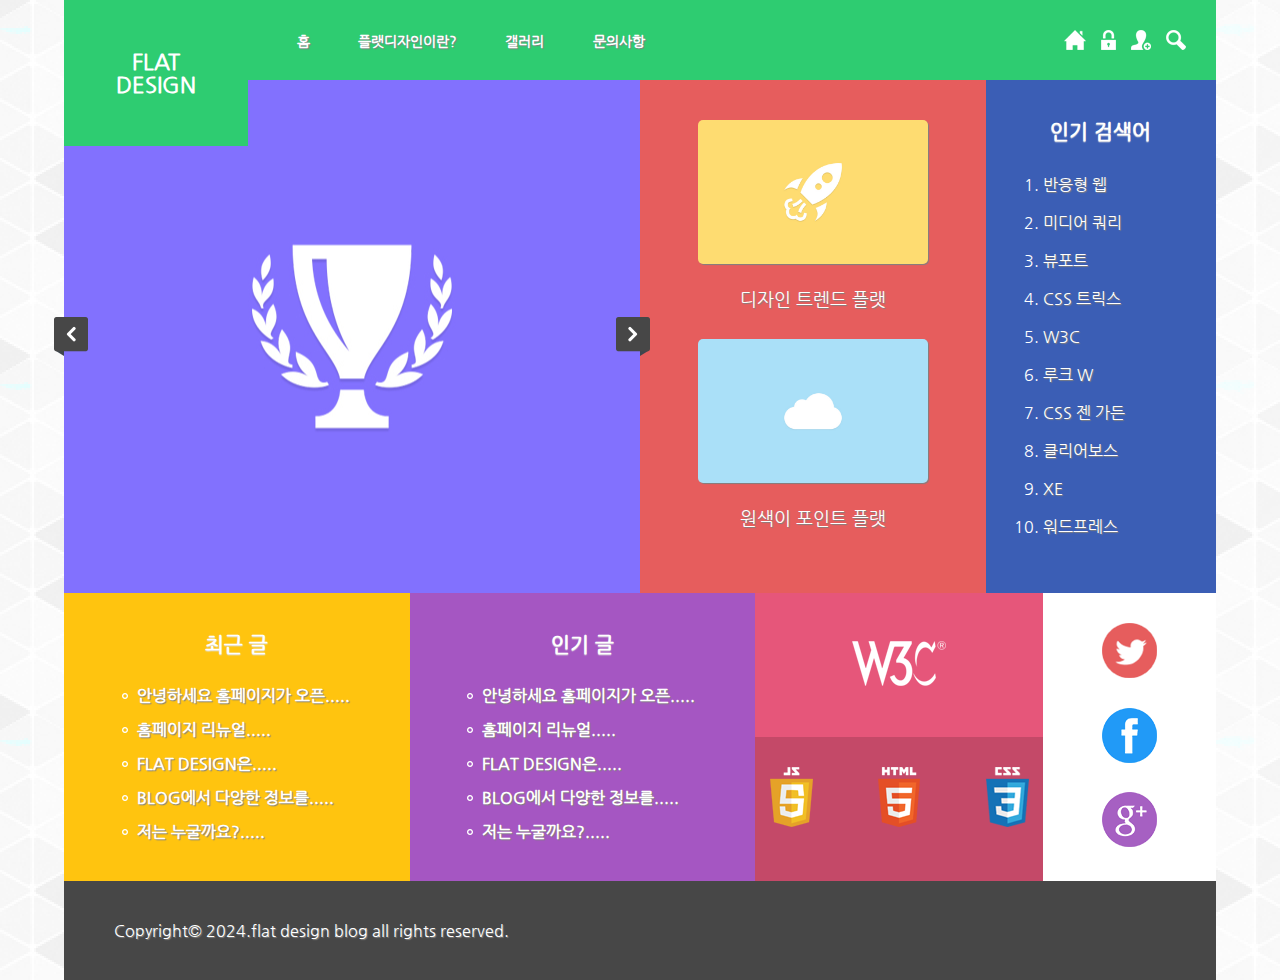
<file: index.html>
<!DOCTYPE html>
<html lang="ko">
<head>
    <meta charset="UTF-8">
    <meta name="viewport" content="width=device-width, initial-scale=1.0">
    <title>Flat Design</title>
    <link rel="shortcut icon" href="images/favicon/favicon.ico">
    <link rel="apple-touch-icon-precomposed" href="images/favicon/flat-design-touch.png">
    <link rel="stylesheet" href="css/reset.css">
    <link rel="stylesheet" href="css/default.css">
    <script src="js/jquery-3.7.1.js"></script>
    <script src="js/jquery-ui.js"></script>
    <script src="js/main.js"></script>
</head>
<body>
    <div id="wrap">
        <section class="info_section">
            <ul class="info_list">
                <li><a href="index.html"><img src="images/s_images/info_icon_01.png" alt="info_icon_01"></a></li>
                <li><a href="#"><img src="images/s_images/info_icon_02.png" alt="info_icon_02"></a></li>
                <li><a href="#"><img src="images/s_images/info_icon_03.png" alt="info_icon_03"></a></li>
                <li><a href="#"><img src="images/s_images/info_icon_04.png" alt="info_icon_04"></a></li>
            </ul> <!-- info_list -->
        </section> <!-- info_section -->

        <header class="header">
            <h1 class="logo"><a href="index.html">FLAT<br>DESIGN</a></h1>

            <nav class="nav">
                <ul class="gnb">
                    <li><a href="index.html">홈</a><span class="sub_menu_toggle_btn">하위메뉴토글버튼</span></li>
                    <li><a href="introduce.html">플랫디자인이란?</a><span class="sub_menu_toggle_btn">하위메뉴토글버튼</span></li>
                    <li><a href="gallery.html">갤러리</a><span class="sub_menu_toggle_btn">하위메뉴토글버튼</span></li>
                    <li><a href="board.html">문의사항</a><span class="sub_menu_toggle_btn">하위메뉴토글버튼</span></li>
                </ul> <!-- gnb -->
            </nav> <!-- nav -->
            <span class="menu_toggle_btn">전체 메뉴 토글 버튼</span>
        </header> <!-- header -->

        <section class="slider_section">
            <span class="prev_btn">이전버튼</span>
            <span class="next_btn">다음버튼</span>
        </section> <!-- slider_section -->

        <section class="last_post_section">
            <h2>최근 글</h2>
            <ul class="last_post_list">
                <li><a href="#">안녕하세요 홈페이지가 오픈.....</a></li>
                <li><a href="#">홈페이지 리뉴얼.....</a></li>
                <li><a href="#">FLAT DESIGN은.....</a></li>
                <li><a href="#">BLOG에서 다양한 정보를.....</a></li>
                <li><a href="#">저는 누굴까요?.....</a></li>
            </ul> <!-- last_post_list -->
        </section> <!-- last_post_section -->

        <section class="popular_post_section">
            <h2>인기 글</h2>
            <ul class="last_post_list">
                <li><a href="#">안녕하세요 홈페이지가 오픈.....</a></li>
                <li><a href="#">홈페이지 리뉴얼.....</a></li>
                <li><a href="#">FLAT DESIGN은.....</a></li>
                <li><a href="#">BLOG에서 다양한 정보를.....</a></li>
                <li><a href="#">저는 누굴까요?.....</a></li>
            </ul> <!-- last_post_list -->
        </section>  <!-- popular_post -->

        <section class="gallery_section">
            <ul class="gallery_list">
                <li>
                    <a href="#">
                        <figure>
                            <img src="images/p_images/gallery_01.jpg" alt="gallery_01">
                            <figcaption>디자인 트렌드 플랫</figcaption>
                        </figure>
                    </a>
                </li>
                <li>
                    <a href="#">
                        <figure>
                            <img src="images/p_images/gallery_02.jpg" alt="gallery_02">
                            <figcaption>원색이 포인트 플랫</figcaption>
                        </figure>
                    </a>
                </li>
            </ul> <!-- gallery_list -->
        </section> <!-- gallery_section -->

        <section class="rankup_section">
            <h2>인기 검색어</h2>
            <ul class="rankup_list">
                <li><a href="#">반응형 웹</a></li>
                <li><a href="#">미디어 쿼리</a></li>
                <li><a href="#">뷰포트</a></li>
                <li><a href="#">CSS 트릭스</a></li>
                <li><a href="#">W3C</a></li>
                <li><a href="#">루크 W</a></li>
                <li><a href="#">CSS 젠 가든</a></li>
                <li><a href="#">클리어보스</a></li>
                <li><a href="#">XE</a></li>
                <li><a href="#">워드프레스</a></li>
            </ul> <!-- rankup_list -->
        </section> <!-- rankup_section -->

        <section class="banner_section">
            <div class="banner_box1">
                <a href="#"><img src="images/s_images/w3c_logo.png" alt="w3c_logo"></a>
            </div> <!-- banner_box1 -->

            <div class="banner_box2">

                <ul class="banner_list">

                    <li><a href="#"><img src="images/s_images/js_logo.png" alt="js_logo"></a></li>
                    <li><a href="#"><img src="images/s_images/html_logo.png" alt="html_logo"></a></li>
                    <li><a href="#"><img src="images/s_images/css_logo.png" alt="css_logo"></a></li>

                </ul> <!-- banner_list -->

            </div> <!-- banner_box2 -->

        </section> <!-- banner_section -->

        <section class="sns_section">
            <ul class="sns_list">
                <li><a href="#"><img src="images/s_images/social_icon_01.png" alt="social_icon_01"></a></li>
                <li><a href="#"><img src="images/s_images/social_icon_02.png" alt="social_icon_02"></a></li>
                <li><a href="#"><img src="images/s_images/social_icon_03.png" alt="social_icon_03"></a></li>
            </ul>
        </section> <!-- sns_section -->

        <footer id="footer">
            <p>Copyright&copy; 2024.flat design blog all rights reserved.</p>
        </footer> <!-- footer -->
    </div> <!-- wrap --> 
</body>
</html>
</file>
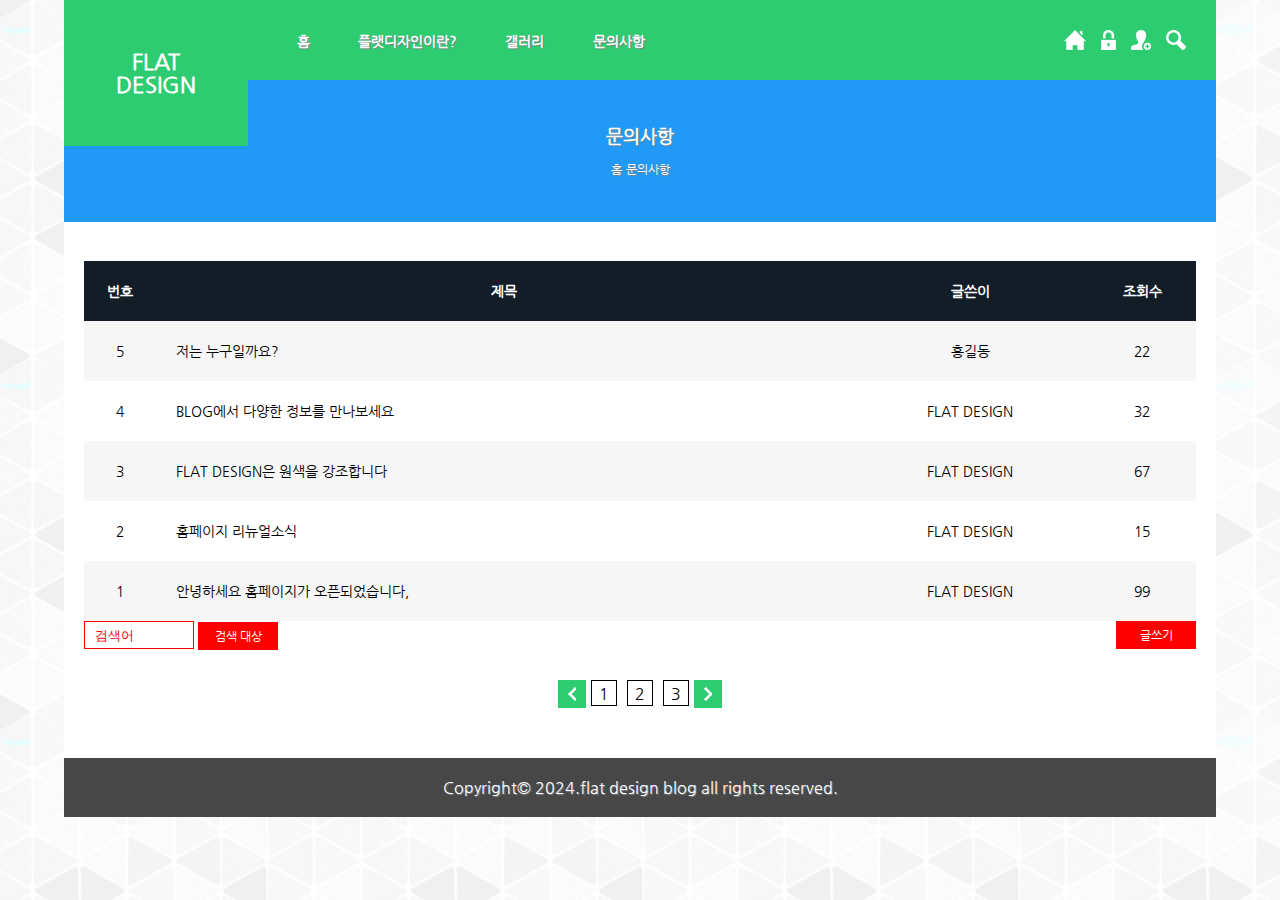
<file: board.html>
<!DOCTYPE html>
<html lang="ko">
<head>
    <meta charset="UTF-8">
    <meta name="viewport" content="width=device-width, initial-scale=1.0">
    <title>BOARD</title>
    <link rel="shortcut icon" href="images/favicon/favicon.ico">
    <link rel="apple-touch-icon-precomposed" href="images/favicon/flat-design-touch.png">
    <link rel="stylesheet" href="css/reset.css">
    <link rel="stylesheet" href="css/board.css">
    <script src="js/jquery-3.7.1.js"></script>
    <script src="js/jquery-ui.js"></script>
    <script src="js/main.js"></script>
</head>
<body>
    <div id="wrap">
        <section class="info_section">
            <ul class="info_list">
                <li><a href="index.html"><img src="images/s_images/info_icon_01.png" alt="info_icon_01"></a></li>
                <li><a href="#"><img src="images/s_images/info_icon_02.png" alt="info_icon_02"></a></li>
                <li><a href="#"><img src="images/s_images/info_icon_03.png" alt="info_icon_03"></a></li>
                <li><a href="#"><img src="images/s_images/info_icon_04.png" alt="info_icon_04"></a></li>
            </ul> <!-- info_list -->
        </section> <!-- info_section -->

        <header class="header">
            <h1 class="logo"><a href="index.html">FLAT<br>DESIGN</a></h1>

            <nav class="nav">
                <ul class="gnb">
                    <li><a href="index.html">홈</a><span class="sub_menu_toggle_btn">하위메뉴토글버튼</span></li>
                    <li><a href="introduce.html">플랫디자인이란?</a><span class="sub_menu_toggle_btn">하위메뉴토글버튼</span></li>
                    <li><a href="gallery.html">갤러리</a><span class="sub_menu_toggle_btn">하위메뉴토글버튼</span></li>
                    <li><a href="board.html">문의사항</a><span class="sub_menu_toggle_btn">하위메뉴토글버튼</span></li>
                </ul> <!-- gnb -->
            </nav> <!-- nav -->
            <span class="menu_toggle_btn">전체 메뉴 토글 버튼</span>
        </header> <!-- header -->

        <section class="sub_head_section">
            <h2>문의사항</h2>
            <ul class="sub_head_list">
                <li><a href="index.html">홈</a></li>
                <li><a href="board.html">문의사항</a></li>
            </ul>
        </section> <!-- sub_head_section -->

        <div class="content_section">
            <!-- 공지사항 내용 -->
            <div class="cont_row_1">
                <table class="board_table">
                    <caption>문의사항 게시판</caption>
                    <thead>
                        <tr>
                            <th>번호</th>
                            <th>제목</th>
                            <th>글쓴이</th>
                            <th>조회수</th>
                        </tr>
                    </thead>
                    <tbody>
                        <tr>
                            <td>5</td>
                            <td>저는 누구일까요?</td>
                            <td>홍길동</td>
                            <td>22</td>
                        </tr>
                        <tr>
                            <td>4</td>
                            <td>BLOG에서 다양한 정보를 만나보세요</td>
                            <td>flat design</td>
                            <td>32</td>
                        </tr>
                        <tr>
                            <td>3</td>
                            <td>FLAT DESIGN은 원색을 강조합니다</td>
                            <td>flat design</td>
                            <td>67</td>
                        </tr>
                        <tr>
                            <td>2</td>
                            <td>홈페이지 리뉴얼소식</td>
                            <td>flat design</td>
                            <td>15</td>
                        </tr>
                        <tr>
                            <td>1</td>
                            <td>안녕하세요 홈페이지가 오픈되었습니다,</td>
                            <td>flat design</td>
                            <td>99</td>
                        </tr>
                    </tbody>
                </table> <!-- board_table -->
            </div> <!-- cont_row_1 -->

                <div class="cont_row_2">
                    <div class="search_box">
                        <form action="#">
                            <input type="search" name="" id="search_window" placeholder="검색어">
                            <div class="search_select_box">
                                <span>검색 대상</span>
                                <ul class="search_select_list">
                                    <li>제목</li>
                                    <li>내용</li>
                                    <li>제목+내용</li>
                                    <li>댓글</li>
                                    <li>이름</li>
                                    <li>닉네임</li>
                                    <li>아이디</li>
                                    <li>태그</li>
                                </ul> <!-- search_select_list -->
                            </div> <!-- search_select_box -->
                        </form>
                    </div> <!-- search_box -->
                    <div class="write_box">
                        <a href="#">글쓰기</a>
                    </div> <!-- write_box -->
                </div> <!-- cont_row_2 -->

                <div class="cont_row_3">
                    <span class="list_prev_btn">이전버튼</span>
                    <a href="#">1</a>
                    <a href="#">2</a>
                    <a href="#">3</a>
                    <span class="list_next_btn">다음버튼</span>
                </div>

        </div> <!-- content_section -->

        <footer id="footer">
            <p>Copyright&copy; 2024.flat design blog all rights reserved.</p>
        </footer> <!-- footer -->
    </div>

</body>
</html>
</file>
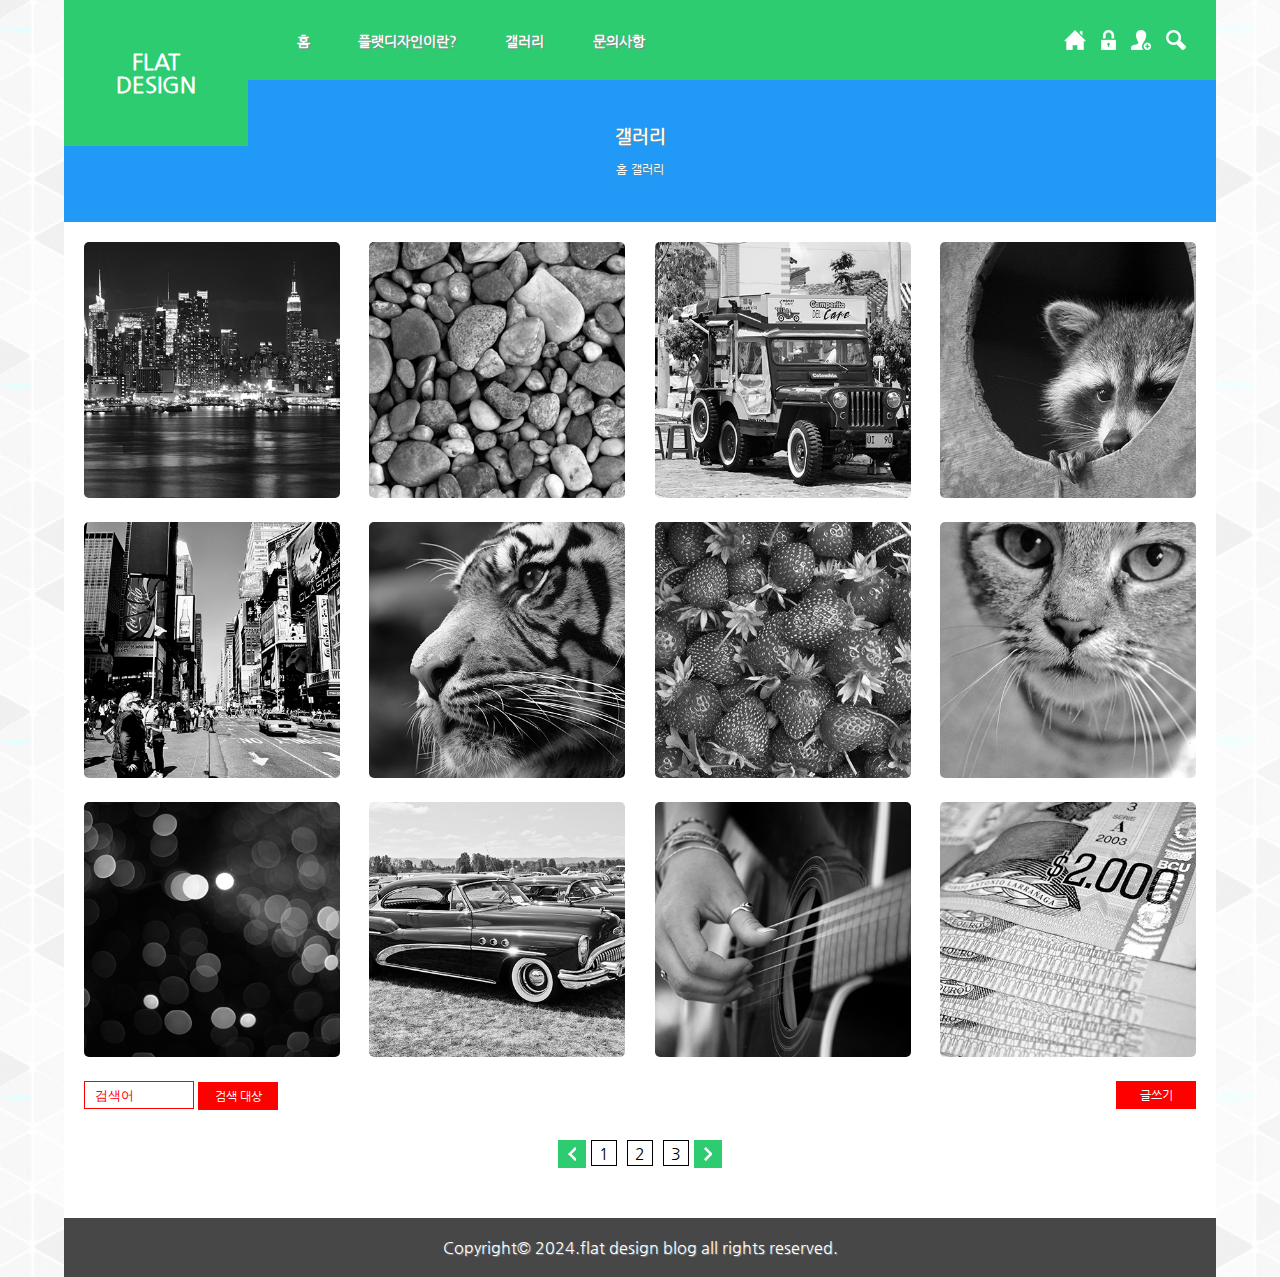
<file: gallery.html>
<!DOCTYPE html>
<html lang="ko">
<head>
    <meta charset="UTF-8">
    <meta name="viewport" content="width=device-width, initial-scale=1.0">
    <title>GALLERY</title>
    <link rel="shortcut icon" href="images/favicon/favicon.ico">
    <link rel="apple-touch-icon-precomposed" href="images/favicon/flat-design-touch.png">
    <link rel="stylesheet" href="css/reset.css">
    <script src="js/jquery-3.7.1.js"></script>
    <script src="js/jquery-ui.js"></script>
    <script src="js/main.js"></script>
    <link rel="stylesheet" href="css/gallery.css">
</head>
<body>
    <div id="wrap">
        <section class="info_section">
            <ul class="info_list">
                <li><a href="index.html"><img src="images/s_images/info_icon_01.png" alt="info_icon_01"></a></li>
                <li><a href="#"><img src="images/s_images/info_icon_02.png" alt="info_icon_02"></a></li>
                <li><a href="#"><img src="images/s_images/info_icon_03.png" alt="info_icon_03"></a></li>
                <li><a href="#"><img src="images/s_images/info_icon_04.png" alt="info_icon_04"></a></li>
            </ul> <!-- info_list -->
        </section> <!-- info_section -->

        <header class="header">
            <h1 class="logo"><a href="index.html">FLAT<br>DESIGN</a></h1>

            <nav class="nav">
                <ul class="gnb">
                    <li><a href="index.html">홈</a><span class="sub_menu_toggle_btn">하위메뉴토글버튼</span></li>
                    <li><a href="introduce.html">플랫디자인이란?</a><span class="sub_menu_toggle_btn">하위메뉴토글버튼</span></li>
                    <li><a href="gallery.html">갤러리</a><span class="sub_menu_toggle_btn">하위메뉴토글버튼</span></li>
                    <li><a href="board.html">문의사항</a><span class="sub_menu_toggle_btn">하위메뉴토글버튼</span></li>
                </ul> <!-- gnb -->
            </nav> <!-- nav -->
            <span class="menu_toggle_btn">전체 메뉴 토글 버튼</span>
        </header> <!-- header -->

        <section class="sub_head_section">
            <h2>갤러리</h2>
            <ul class="sub_head_list">
                <li><a href="index.html">홈</a></li>
                <li><a href="introduce.html">갤러리</a></li>
            </ul>
        </section> <!-- sub_head_section -->

        <div class="content_section">
            <!-- 이미지 영역 -->
            <div class="cont_row_1">
                <ul class="gallery_list">
                    <li><a href="#"><img src="images/p_images/sub_gallery_01.jpg" alt="sub_gallery_01"></a></li>
                    <li><a href="#"><img src="images/p_images/sub_gallery_02.jpg" alt="sub_gallery_02"></a></li>
                    <li><a href="#"><img src="images/p_images/sub_gallery_03.jpg" alt="sub_gallery_03"></a></li>
                    <li><a href="#"><img src="images/p_images/sub_gallery_04.jpg" alt="sub_gallery_04"></a></li>
                    <li><a href="#"><img src="images/p_images/sub_gallery_05.jpg" alt="sub_gallery_05"></a></li>
                    <li><a href="#"><img src="images/p_images/sub_gallery_06.jpg" alt="sub_gallery_06"></a></li>
                    <li><a href="#"><img src="images/p_images/sub_gallery_07.jpg" alt="sub_gallery_07"></a></li>
                    <li><a href="#"><img src="images/p_images/sub_gallery_08.jpg" alt="sub_gallery_08"></a></li>
                    <li><a href="#"><img src="images/p_images/sub_gallery_09.jpg" alt="sub_gallery_09"></a></li>
                    <li><a href="#"><img src="images/p_images/sub_gallery_10.jpg" alt="sub_gallery_10"></a></li>
                    <li><a href="#"><img src="images/p_images/sub_gallery_11.jpg" alt="sub_gallery_11"></a></li>
                    <li><a href="#"><img src="images/p_images/sub_gallery_12.jpg" alt="sub_gallery_12"></a></li>
                </ul> <!-- gallery_list -->
            </div> <!-- cont_row_1 -->

                <div class="cont_row_2">
                    <div class="search_box">
                        <form action="#">
                            <input type="search" name="" id="search_window" placeholder="검색어">
                            <div class="search_select_box">
                                <span>검색 대상</span>
                                <ul class="search_select_list">
                                    <li>제목</li>
                                    <li>내용</li>
                                    <li>제목+내용</li>
                                    <li>댓글</li>
                                    <li>이름</li>
                                    <li>닉네임</li>
                                    <li>아이디</li>
                                    <li>태그</li>
                                </ul> <!-- search_select_list -->
                            </div> <!-- search_select_box -->
                        </form>
                    </div> <!-- search_box -->
                    <div class="write_box">
                        <a href="#">글쓰기</a>
                    </div> <!-- write_box -->
                </div> <!-- cont_row_2 -->

                <div class="cont_row_3">
                    <span class="list_prev_btn">이전버튼</span>
                    <a href="#">1</a>
                    <a href="#">2</a>
                    <a href="#">3</a>
                    <span class="list_next_btn">다음버튼</span>
                </div>

        </div> <!-- content_section -->

        <footer id="footer">
            <p>Copyright&copy; 2024.flat design blog all rights reserved.</p>
        </footer> <!-- footer -->
    </div>
</body>
</html>
</file>
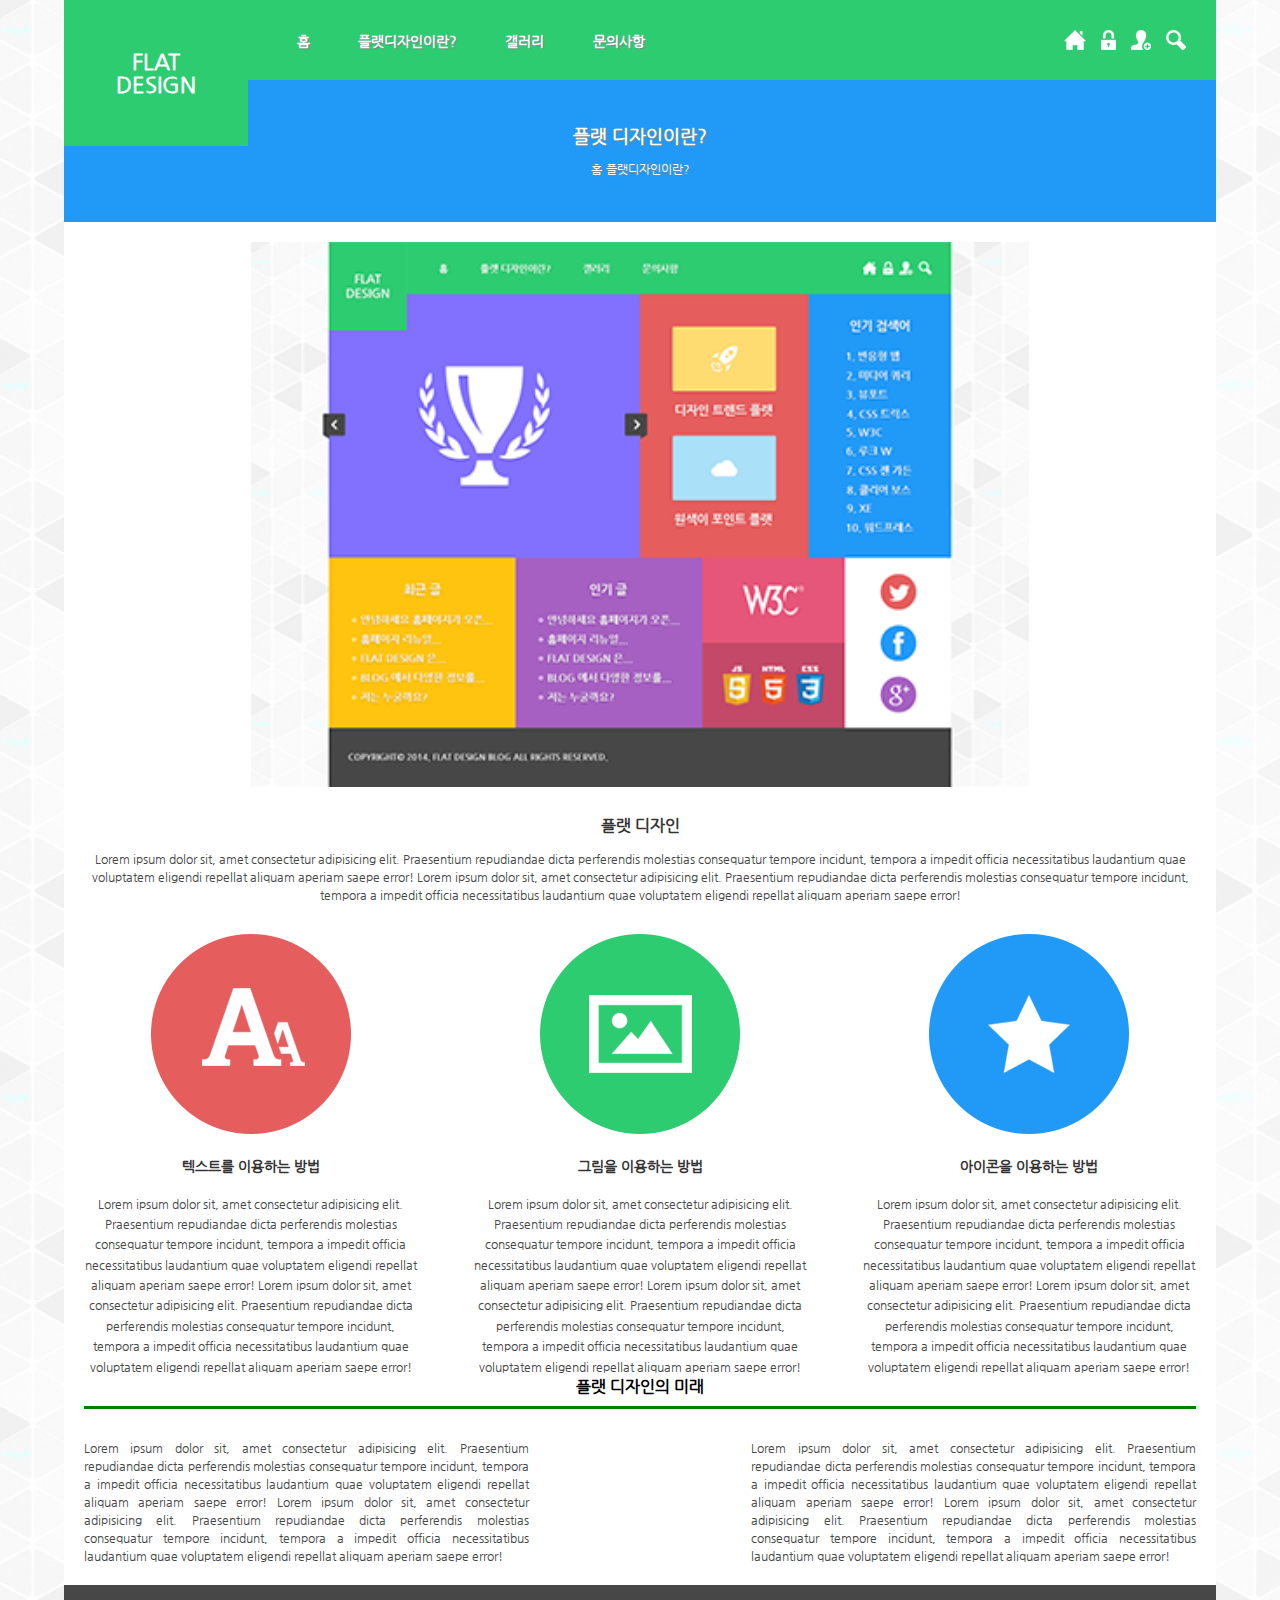
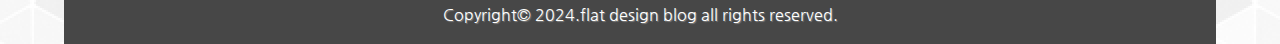
<file: introduce.html>
<!DOCTYPE html>
<html lang="ko">

<head>
    <meta charset="UTF-8">
    <meta name="viewport" content="width=device-width, initial-scale=1.0">
    <title>INTRODUCE</title>
    <link rel="shortcut icon" href="images/favicon/favicon.ico">
    <link rel="apple-touch-icon-precomposed" href="images/favicon/flat-design-touch.png">
    <link rel="stylesheet" href="css/reset.css">
    <script src="js/jquery-3.7.1.js"></script>
    <script src="js/jquery-ui.js"></script>
    <script src="js/main.js"></script>
    <link rel="stylesheet" href="css/introduce.css">

</head>

<body>
    <div id="wrap">
        <section class="info_section">
            <ul class="info_list">
                <li><a href="index.html"><img src="images/s_images/info_icon_01.png" alt="info_icon_01"></a></li>
                <li><a href="#"><img src="images/s_images/info_icon_02.png" alt="info_icon_02"></a></li>
                <li><a href="#"><img src="images/s_images/info_icon_03.png" alt="info_icon_03"></a></li>
                <li><a href="#"><img src="images/s_images/info_icon_04.png" alt="info_icon_04"></a></li>
            </ul> <!-- info_list -->
        </section> <!-- info_section -->

        <header class="header">
            <h1 class="logo"><a href="index.html">FLAT<br>DESIGN</a></h1>

            <nav class="nav">
                <ul class="gnb">
                    <li><a href="index.html">홈</a><span class="sub_menu_toggle_btn">하위메뉴토글버튼</span></li>
                    <li><a href="introduce.html">플랫디자인이란?</a><span class="sub_menu_toggle_btn">하위메뉴토글버튼</span></li>
                    <li><a href="gallery.html">갤러리</a><span class="sub_menu_toggle_btn">하위메뉴토글버튼</span></li>
                    <li><a href="board.html">문의사항</a><span class="sub_menu_toggle_btn">하위메뉴토글버튼</span></li>
                </ul> <!-- gnb -->
            </nav> <!-- nav -->
            <span class="menu_toggle_btn">전체 메뉴 토글 버튼</span>
        </header> <!-- header -->

        <section class="sub_head_section">
            <h2>플랫 디자인이란?</h2>
            <ul class="sub_head_list">
                <li><a href="index.html">홈</a></li>
                <li><a href="introduce.html">플랫디자인이란?</a></li>
            </ul>
        </section> <!-- sub_head_section -->

        <section class="content_section">

            <div class="cont_row_1">
                <img src="images/s_images/introduce_01.png" alt="introduce_01">
                <h3>플랫 디자인</h3>
                <p>
                    Lorem ipsum dolor sit, amet consectetur adipisicing elit. Praesentium repudiandae dicta perferendis
                    molestias consequatur tempore incidunt, tempora a impedit officia necessitatibus laudantium quae
                    voluptatem eligendi repellat aliquam aperiam saepe error! Lorem ipsum dolor sit, amet consectetur adipisicing elit. Praesentium repudiandae dicta perferendis
                    molestias consequatur tempore incidunt, tempora a impedit officia necessitatibus laudantium quae
                    voluptatem eligendi repellat aliquam aperiam saepe error!
                </p>
            </div> <!-- cont_row_1 -->

            <div class="cont_row_2">
                <article>
                    <img src="images/s_images/introduce_02.png" alt="introduce_02">
                    <h4>텍스트를 이용하는 방법</h4>
                    <p>
                        Lorem ipsum dolor sit, amet consectetur adipisicing elit. Praesentium repudiandae dicta perferendis
                        molestias consequatur tempore incidunt, tempora a impedit officia necessitatibus laudantium quae
                        voluptatem eligendi repellat aliquam aperiam saepe error! Lorem ipsum dolor sit, amet consectetur adipisicing elit. Praesentium repudiandae dicta perferendis
                        molestias consequatur tempore incidunt, tempora a impedit officia necessitatibus laudantium quae
                        voluptatem eligendi repellat aliquam aperiam saepe error!
                    </p>
                </article>
                <article>
                    <img src="images/s_images/introduce_03.png" alt="introduce_02">
                    <h4>그림을 이용하는 방법</h4>
                    <p>
                        Lorem ipsum dolor sit, amet consectetur adipisicing elit. Praesentium repudiandae dicta perferendis
                        molestias consequatur tempore incidunt, tempora a impedit officia necessitatibus laudantium quae
                        voluptatem eligendi repellat aliquam aperiam saepe error! Lorem ipsum dolor sit, amet consectetur adipisicing elit. Praesentium repudiandae dicta perferendis
                        molestias consequatur tempore incidunt, tempora a impedit officia necessitatibus laudantium quae
                        voluptatem eligendi repellat aliquam aperiam saepe error!
                    </p>
                </article>
                <article>
                    <img src="images/s_images/introduce_04.png" alt="introduce_02">
                    <h4>아이콘을 이용하는 방법</h4>
                    <p>
                        Lorem ipsum dolor sit, amet consectetur adipisicing elit. Praesentium repudiandae dicta perferendis
                        molestias consequatur tempore incidunt, tempora a impedit officia necessitatibus laudantium quae
                        voluptatem eligendi repellat aliquam aperiam saepe error! Lorem ipsum dolor sit, amet consectetur adipisicing elit. Praesentium repudiandae dicta perferendis
                        molestias consequatur tempore incidunt, tempora a impedit officia necessitatibus laudantium quae
                        voluptatem eligendi repellat aliquam aperiam saepe error!
                    </p>
                </article>
            </div> <!-- cont_row_2 -->

            <div class="cont_row_3">
                <h4>플랫 디자인의 미래</h4>
                <div class="para">
                    <p>
                        Lorem ipsum dolor sit, amet consectetur adipisicing elit. Praesentium repudiandae dicta perferendis
                        molestias consequatur tempore incidunt, tempora a impedit officia necessitatibus laudantium quae
                        voluptatem eligendi repellat aliquam aperiam saepe error! Lorem ipsum dolor sit, amet consectetur adipisicing elit. Praesentium repudiandae dicta perferendis
                        molestias consequatur tempore incidunt, tempora a impedit officia necessitatibus laudantium quae
                        voluptatem eligendi repellat aliquam aperiam saepe error!
                    </p>
                    <p>
                        Lorem ipsum dolor sit, amet consectetur adipisicing elit. Praesentium repudiandae dicta perferendis
                        molestias consequatur tempore incidunt, tempora a impedit officia necessitatibus laudantium quae
                        voluptatem eligendi repellat aliquam aperiam saepe error! Lorem ipsum dolor sit, amet consectetur adipisicing elit. Praesentium repudiandae dicta perferendis
                        molestias consequatur tempore incidunt, tempora a impedit officia necessitatibus laudantium quae
                        voluptatem eligendi repellat aliquam aperiam saepe error!
                    </p>
                </div>
            </div> <!-- cont_row_3 -->

        </section> <!-- content_section -->

        <footer class="footer">
            <p>Copyright&copy; 2024.flat design blog all rights reserved.</p>
        </footer> <!-- footer -->
    </div>

</body>

</html>
</file>
<file: css/default.css>
@charset "UTF-8";

/* 모바일 디자인 */

#wrap{
    width: 80%;
    max-width: 1200px;
    margin: 0 auto;
    display: flex;
    flex-direction: column;
    flex-wrap: nowrap;
}

/* info */

.info_section{
    width: 100%;
    background-color: #2ecc71;
    border-bottom: 3px solid white;
    order: 1;
}

.info_list{
    display: flex;
}

.info_list li{
    width: 25%;
    text-align: center;
}

.info_list li a{
    display: block;
    padding: 15px 0;
}



/* header */
    .header{
        width: 100%;
        display: flex;
        flex-direction: column;
        position: relative;
        order: 2;
    }

    .logo{
        width: 100%;
        text-align: center;
        background-color: #2ecc71;
        color: white;
        font-size: 22px;
        line-height: 23px;
        text-shadow: 0 1px 1px #2ecc71;
        padding: 30px 0;
        z-index: 1000;
    }

    .nav{
        width: 100%;
    }

    .gnb{display: none;}

    .gnb li{
        display: flex;
        justify-content: space-between;
        background-color: #2c3e50;
    }

    .gnb li a{
        width: 80%;
        padding: 20px 0;
        text-indent: 20px;
        color: white;
        font-weight: bold;
        font-size: 14px;
    }

    .sub_menu_toggle_btn{
        width: 20%;
        background: url("../images/s_images/sub_menu_toggle_btn.png") center center no-repeat ;
        cursor: pointer;
        text-indent: -9999px;
    }

    .menu_toggle_btn{
        position: absolute;
        width: 30px;
        height: 30px;
        background: url("../images/s_images/menu_toggle_btn.png") no-repeat;
        cursor: pointer;
        text-indent: -9999px;
        right:10px;
        top: 10px;
    }

    /* Slider_Section */

    .slider_section{
        width: 100%;
        height: 300px;
        background: url("../images/p_images/slider_01.jpg") center center no-repeat;
        display: flex;
        justify-content: space-between;
        align-items: center;
        order: 3;
        z-index: 50;
    }

    .slider_section span{
        display: block;
        width: 34px;
        height: 39px;
        background: url("../images/s_images/slider_arrow.png") no-repeat;
        cursor: pointer;
        text-indent: -9999px;
    }

    span.prev_btn{
        margin-left: -10px;
    }

    span.next_btn{
        background-position: right;
        margin-right: -10px;
    }



    /* last_post_section , popular_post */

    .last_post_section h2, .popular_post_section h2 , .rankup_section h2{
        font-size: 20px;
        text-align: center;
        color: white;
        margin-bottom: 30px;
        text-shadow: 0 1px 1px #ddd;
    }

    .last_post_section li, .popular_post_section li{
        margin-top: 15px;
        color: white;
        font-weight: bold;
        text-transform: uppercase;
        /* list-style: disc; */
        background: url("../images/s_images/post_circle_icon.png") no-repeat center left;
        padding-left: 15px;
        text-shadow: 1px 1px 1px gray;
    }


    /* last_post_section */

    .last_post_section{
        background-color: #ffc40f;
        padding: 40px 12%;
        order: 5;

    }

    /* popular_post_section */

    .popular_post_section{
        background-color: #a556c2;
        padding: 40px 12%;
        order: 6;
    }



    /* gallery_section */

    .gallery_section{
        width: 100%;
        background-color: #e65d5d;
        text-align: center;
        color: white;
        padding: 50px 12%;
        text-shadow: 1px 1px 1px gray;
        order: 8;
    }

    .gallery_section img{
        width: 100%;
        max-width: 100%;
        border-radius: 5px;
        box-shadow: 1px 1px 1px gray;
    }

    .gallery_list li:nth-child(2){
        margin-top: 30px;
    }

    .gallery_list figcaption{
        margin-top: 20px;
        font-size: 18px;
    }

    /* .rankup_section */

    .rankup_section{
        background-color: rgb(59, 94, 181);
        padding: 40px 12%;
        order: 4;
    }

    .rankup_list{
        display: flex;
        flex-wrap: wrap;
        justify-content: space-between;
    }

    .rankup_list li{
        width: 48%;
        margin-bottom: 15px;
    }

    .rankup_list li a{
        display: block;
        padding: 10px 0;
        border: 1px solid white;
        border-radius: 5px;
        text-align: center;
        color: white;
        font-weight: 600;
        text-shadow: 1px 1px 1px gray;
        box-shadow: 1px 1px 1px gray;
    }

    /* banner section */

    .banner_section{
        order: 9;
    }

    .banner_box1{
        background-color: #e6567a;
    }

    .banner_box1 a{
        display: block;
        padding: 30px 0;
        text-align: center;
    }

    .banner_box2{
        background-color: #c44968;
    }

    .banner_list{
        display: flex;
        padding: 30px 12%;
        justify-content: space-between;
    }

    .banner_list li{}


    /* sns_section */

    .sns_section{
        background: white;
        padding: 30px 12%;
        order: 7;
    }

    .sns_list{
        display: flex;
        justify-content: space-between;
    }

    .sns_list li{}



    /* footer */

    #footer{
        width: 100%;
        background-color: #474747;
        order: 10;
    }

    #footer p{
        color: white;
        padding: 20px;
        text-align: center;
        font-weight: 500;
        text-shadow: 1px 1px 1px gray;
    }

/* 태블릿용 */
    @media screen and (min-width:768px) {
        #wrap{
            flex-direction: row;
            flex-wrap: wrap;
            /* flex-flow: row wrap; */
        }

        /* .info_section */
        .info_section{
            order: 1;
        }

        /* header */

        .header{
            order: 2;
            flex-direction: row;
        }

      .logo{
        width: 16%; /* 10% */
        position: absolute;
        top: 0;
        left: 0;
        padding: 50px 0;
      }

      .nav{
        background-color: #2ecc71;
        min-height: 80px;
    }

     .gnb{
        position: absolute;
        width: 40%;
        top: 100%;
        right: 0;
        z-index: 20;
     }

        /* .slider_section */
        .slider_section{
            order: 3;
            width: 60%;
            height: auto;
        }

        /* .last_post_section */
        .last_post_section{
            order: 5;
            width: 40%;
            padding: 40px 5%;
        }

        /* .popular_post_section */
        .popular_post_section{
            order: 6;
            width: 40%;
            padding: 40px 5%;
        }

        /* .gallery_list */
        .gallery_section{
            order: 8;
            width: 70%;
            padding: 40px 5%;
        }

        .gallery_list{
            display: flex;
            justify-content: space-between;
        }

        .gallery_list li{
            width: 40%;
        }

        .gallery_list li:nth-child(2){
            margin-top: 8px;
        }

        /* .rankup_list */
        .rankup_section{
            order: 4;
            width: 40%;
            padding: 40px 5%;
        }

        /* .banner_section */
        .banner_section{
            order: 9;
            width: 30%;
            display: flex;
            flex-direction: column;
            height: auto;
        }

        .banner_list{
            padding: 30px 5%;
            /* border: 1px solid purple; */
        }
/* 
        .banner_section > div{
            float: 1 1 0;
        } */

        .banner_box1{
            height: 50%;
            display: flex;
            align-items: center;
            justify-content: center;
        }

        .banner_box2{
            height: 50%;
        }

        /* .sns_section */
        .sns_section{
            order: 7;
            width: 20%;
            padding: 30px 5%;
            height: auto;
        }

        .sns_list{
            flex-direction: column;
            align-items: center;
            /* border: 1px solid purple; */
            height: 100%;
        }

        /* footer */

        #footer{
            order: 10;
            padding: 40px;
        }






    }
    

/* PC용 */
    @media screen and (min-width:960px) {
        #wrap{
            width: 90%;
            position: relative;
        }

        /* info_section */
        .info_section{
            width: auto;
            order: 0;
            position: absolute;
            top: 15px;
            right: 30px;
            z-index: 30;
            border-bottom: none;
        }

        .info_list li{
            width: auto;
            margin-left: 15px;
        }

        .info_list li a{
            padding: none;
        }

        /* header */
        .header{
            order: 1;
            justify-content: flex-end;
        }

        .nav{
            width: 84%;
        }

        .gnb{
            display: flex !important;
            width: 100%;
            position: static;
            align-items: center;
            height: 100%;
            text-shadow: 1px 1px 1px gray;
        }

        .gnb li{
            display: block;
            margin-left: 5%;
            /* background-color: unset; */
            background: transparent;
        }

        .menu_toggle_btn{display: none;}

        .sub_menu_toggle_btn{display: none;}

        /* .slider_section */
        .slider_section{
            order: 2;
            width: 50%;
        }

        /* .rankup_list */
        .rankup_section{
            order: 4;
            width: 20%;
        }

        .rankup_list{
            flex-direction: column;
        }

        .rankup_list li{
            width: auto;
            /* margin-bottom: 5px; */
            list-style: decimal;
            color: white;
        }

        .rankup_list li a{
            border: none;
            box-shadow: none;
            text-align: left;
            font-weight: 400;
            padding: 2px 0;

        }

        /* .last_post_section */
        .last_post_section{
            order: 5;
            width: 30%;
        }

        /* .popular_post_section */
        .popular_post_section{
            order: 6;
            width: 30%;
        }

        /* .sns_section */
        .sns_section{
            order: 8;
            width: 15%;
        }

        /* .gallery_list */
        .gallery_section{
            order: 3;
            width: 30%;
        }

        .gallery_list{
            flex-direction: column;
        }

        .gallery_list li{
            width: auto;
        }

        .gallery_list li:nth-child(2){
            margin-top: 30px;
        }

        /* .banner_section */
        .banner_section{
            order: 7;
            width: 25%;
        }

        /* footer */
        #footer{
            order: 9;
            padding: 20px 0;
        }

        #footer p{
            text-align: left;
            text-indent: 30px;
        }

    }
</file>
<file: css/board.css>
@charset "UTF-8";

/* 모바일 디자인 */

#wrap {
    width: 80%;
    max-width: 1200px;
    margin: 0 auto;
    display: flex;
    flex-direction: column;
    flex-wrap: nowrap;
}

/* info */

.info_section {
    width: 100%;
    background-color: #2ecc71;
    border-bottom: 3px solid white;
    order: 1;
}

.info_list {
    display: flex;
}

.info_list li {
    width: 25%;
    text-align: center;
}

.info_list li a {
    display: block;
    padding: 15px 0;
}



/* header */
.header {
    width: 100%;
    display: flex;
    flex-direction: column;
    position: relative;
    order: 2;
}

.logo {
    width: 100%;
    text-align: center;
    background-color: #2ecc71;
    color: white;
    font-size: 22px;
    line-height: 23px;
    text-shadow: 0 1px 1px #2ecc71;
    padding: 30px 0;
}

.nav {
    width: 100%;
}

.gnb {
    display: none;
}

.gnb li {
    display: flex;
    justify-content: space-between;
    background-color: #2c3e50;
}

.gnb li a {
    width: 80%;
    padding: 20px 0;
    text-indent: 20px;
    color: white;
    font-weight: bold;
    font-size: 14px;
}

.sub_menu_toggle_btn {
    width: 20%;
    background: url("../images/s_images/sub_menu_toggle_btn.png") center center no-repeat;
    cursor: pointer;
    text-indent: -9999px;
}

.menu_toggle_btn {
    position: absolute;
    width: 30px;
    height: 30px;
    background: url("../images/s_images/menu_toggle_btn.png") no-repeat;
    cursor: pointer;
    text-indent: -9999px;
    right: 10px;
    top: 10px;
}


/* sub_head_section */

.sub_head_section {
    order: 3;
    padding: 45px 0;
    text-align: center;
    background-color: #219af7;
    color: white;
    text-shadow: 1px 1px 1px gray;
}

.sub_head_section h2 {
    font-size: 18px;
    margin-bottom: 12px;
}

.sub_head_list {}

.sub_head_list li {
    display: inline-block;
    font-size: 12px;
}

/* content_section */

.content_section {
    order: 4;
    background-color: white;
    padding: 20px;
    width: 100%;
}

    .cont_row_1{}

    .board_table{
        width: 100%;
    }

    .board_table caption{
        visibility: hidden;
    }

    .board_table thead{
        font-size: 14px;
        text-align: center;
        color: white;
        background-color: #121d28;
    }
    .board_table tbody{
        font-size: 14px;
        text-align: center;
        text-transform: uppercase;
        color: rgb(0, 0, 0);
        

    }

    .board_table tbody tr:nth-child(odd){
        background-color: #f6f6f6;
    }

    .board_table th , .board_table td{
        padding: 22px 0;
    }

    .board_table th:first-child,
    .board_table th:nth-child(3),
    .board_table th:nth-child(4),
    .board_table td:first-child,
    .board_table td:nth-child(3),
    .board_table td:nth-child(4){display: none;}


    .board_table td:nth-child(2){
        text-align: left;
        text-indent: 20px;
    }


.cont_row_2 {
    display: flex;
    justify-content: space-between;
}

.search_box {}

#search_window {
    width: 110px;
    height: 28px;
    text-indent: 10px;
    display: inline-block;
}

.search_select_box {
    /* display: none;
        display: inline-block; */
    position: relative;
    display: none;
}

.search_select_box span {
    display: inline-block;
    line-height: 28px;
    width: 80px;
    height: 28px;
    text-align: center;
    background-color: #f00;
    color: white;
    font-size: 12px;
    cursor: pointer;

}

.search_select_list {
    position: absolute;
    top: 105%;
    left: 0;
    width: 100%;
    display: none;
}

.search_select_list li {
    background-color: #f00;
    color: white;
    font-size: 12px;
    text-indent: 10px;
    cursor: pointer;
}

.write_box {}

.write_box a {
    display: block;
    width: 80px;
    height: 28px;
    text-align: center;
    background-color: #f00;
    color: white;
    font-size: 12px;
    cursor: pointer;
    line-height: 28px;
}

.cont_row_3 {
    display: flex;
    justify-content: center;
    margin: 30px 0;
}

.cont_row_3 span {
    width: 28px;
    height: 28px;
    text-indent: -9999px;
    background-color: #2ecc71;
    background-repeat: no-repeat;
    background-position: center center;
}

.cont_row_3 span.list_prev_btn {
    background-image: url("../images/s_images/list_prev_btn.png");
}

.cont_row_3 span.list_next_btn {
    background-image: url("../images/s_images/list_next_btn.png");
}

.cont_row_3 a {
    width: 26px;
    height: 26px;
    border: 1px solid black;
    text-align: center;
    line-height: 26px;
    color: black;
    margin: 0 5px;
}

.cont_row_3 a:hover {
    background-color: black;
    color: white;
}

/* footer */

#footer {
    width: 100%;
    background-color: #474747;
    order: 5;
}

#footer p {
    color: white;
    padding: 20px;
    text-align: center;
    font-weight: 500;
    text-shadow: 1px 1px 1px gray;
}


/* 태블릿용 */
@media screen and (min-width:768px) {
    #wrap {
        flex-direction: row;
        flex-wrap: wrap;
        /* flex-flow: row wrap; */
    }

    /* .info_section */
    .info_section {
        order: 1;
    }

    /* header */

    .header {
        order: 2;
        flex-direction: row;
    }

    .logo {
        width: 16%;
        /* 10% */
        position: absolute;
        top: 0;
        left: 0;
        padding: 50px 0;
    }

    .nav {
        background-color: #2ecc71;
        min-height: 80px;
    }

    .gnb {
        position: absolute;
        width: 40%;
        top: 100%;
        right: 0;
        z-index: 20;
    }

    /* sub_head_section */

    .sub_head_section {
        width: 100%;
    }

    /* content_section */
    .board_table th:first-child,
    .board_table th:nth-child(3),
    .board_table th:nth-child(4),
    .board_table td:first-child,
    .board_table td:nth-child(3),
    .board_table td:nth-child(4){display: table-cell;}



    .search_select_box{
        display: inline-block;
    }

    .footer p{
        padding: 50px 20px;
        text-align: left;
    }
}

/* PC용 */

@media screen and (min-width:960px) {

    #wrap{
        width: 90%;
        position: relative;
    }

    /* info_section */
    .info_section{
        width: auto;
        order: 0;
        position: absolute;
        top: 15px;
        right: 30px;
        z-index: 30;
        border-bottom: none;
    }

    .info_list li{
        width: auto;
        margin-left: 15px;
    }

    .info_list li a{
        padding: none;
    }

    /* header */
    .header{
        order: 1;
        justify-content: flex-end;
    }

    .nav{
        width: 84%;
    }

    .gnb{
        display: flex !important;
        width: 100%;
        position: static;
        align-items: center;
        height: 100%;
        text-shadow: 1px 1px 1px gray;
    }

    .gnb li{
        display: block;
        margin-left: 5%;
        /* background-color: unset; */
        background: transparent;
    }

    .menu_toggle_btn{display: none;}

    .sub_menu_toggle_btn{display: none;}




    .footer p{
        padding: 50px 20px;
        text-align: left;
    }
}
</file>
<file: css/gallery.css>
@charset "UTF-8";

/* 모바일 디자인 */

#wrap {
    width: 80%;
    max-width: 1200px;
    margin: 0 auto;
    display: flex;
    flex-direction: column;
    flex-wrap: nowrap;
}

/* info */

.info_section {
    width: 100%;
    background-color: #2ecc71;
    border-bottom: 3px solid white;
    order: 1;
}

.info_list {
    display: flex;
}

.info_list li {
    width: 25%;
    text-align: center;
}

.info_list li a {
    display: block;
    padding: 15px 0;
}



/* header */
.header {
    width: 100%;
    display: flex;
    flex-direction: column;
    position: relative;
    order: 2;
}

.logo {
    width: 100%;
    text-align: center;
    background-color: #2ecc71;
    color: white;
    font-size: 22px;
    line-height: 23px;
    text-shadow: 0 1px 1px #2ecc71;
    padding: 30px 0;
}

.nav {
    width: 100%;
}

.gnb {
    display: none;
}

.gnb li {
    display: flex;
    justify-content: space-between;
    background-color: #2c3e50;
}

.gnb li a {
    width: 80%;
    padding: 20px 0;
    text-indent: 20px;
    color: white;
    font-weight: bold;
    font-size: 14px;
}

.sub_menu_toggle_btn {
    width: 20%;
    background: url("../images/s_images/sub_menu_toggle_btn.png") center center no-repeat;
    cursor: pointer;
    text-indent: -9999px;
}

.menu_toggle_btn {
    position: absolute;
    width: 30px;
    height: 30px;
    background: url("../images/s_images/menu_toggle_btn.png") no-repeat;
    cursor: pointer;
    text-indent: -9999px;
    right: 10px;
    top: 10px;
}


/* sub_head_section */

.sub_head_section {
    order: 3;
    padding: 45px 0;
    text-align: center;
    background-color: #219af7;
    color: white;
    text-shadow: 1px 1px 1px gray;
}

.sub_head_section h2 {
    font-size: 18px;
    margin-bottom: 12px;
}

.sub_head_list {}

.sub_head_list li {
    display: inline-block;
    font-size: 12px;
}

/* content_section */

.content_section {
    order: 4;
    background-color: white;
    padding: 20px;
}

.cont_row_1 {}

.gallery_list {}

.gallery_list li {
    margin-bottom: 20px;
}

.gallery_list li img {
    max-width: 100%;
    width: 100%;
    border-radius: 5px;
    filter: grayscale(1);
    transition: all 0.5s;
}

.gallery_list li img:hover {
    filter: grayscale(0);
}

.cont_row_2 {
    display: flex;
    justify-content: space-between;
}

.search_box {}

#search_window {
    width: 110px;
    height: 28px;
    text-indent: 10px;
    display: inline-block;
}

.search_select_box {
    /* display: none;
        display: inline-block; */
    position: relative;
    display: none;
}

.search_select_box span {
    display: inline-block;
    line-height: 28px;
    width: 80px;
    height: 28px;
    text-align: center;
    background-color: #f00;
    color: white;
    font-size: 12px;
    cursor: pointer;

}

.search_select_list {
    position: absolute;
    top: 105%;
    left: 0;
    width: 100%;
    display: none;
}

.search_select_list li {
    background-color: #f00;
    color: white;
    font-size: 12px;
    text-indent: 10px;
    cursor: pointer;
}

.write_box {}

.write_box a {
    display: block;
    width: 80px;
    height: 28px;
    text-align: center;
    background-color: #f00;
    color: white;
    font-size: 12px;
    cursor: pointer;
    line-height: 28px;
}

.cont_row_3 {
    display: flex;
    justify-content: center;
    margin: 30px 0;
}

.cont_row_3 span {
    width: 28px;
    height: 28px;
    text-indent: -9999px;
    background-color: #2ecc71;
    background-repeat: no-repeat;
    background-position: center center;
}

.cont_row_3 span.list_prev_btn {
    background-image: url("../images/s_images/list_prev_btn.png");
}

.cont_row_3 span.list_next_btn {
    background-image: url("../images/s_images/list_next_btn.png");
}

.cont_row_3 a {
    width: 26px;
    height: 26px;
    border: 1px solid black;
    text-align: center;
    line-height: 26px;
    color: black;
    margin: 0 5px;
}

.cont_row_3 a:hover {
    background-color: black;
    color: white;
}

/* footer */

#footer {
    width: 100%;
    background-color: #474747;
    order: 5;
}

#footer p {
    color: white;
    padding: 20px;
    text-align: center;
    font-weight: 500;
    text-shadow: 1px 1px 1px gray;
}

/* 태블릿용 */
@media screen and (min-width:768px) {
    #wrap {
        flex-direction: row;
        flex-wrap: wrap;
        /* flex-flow: row wrap; */
    }

    /* .info_section */
    .info_section {
        order: 1;
    }

    /* header */

    .header {
        order: 2;
        flex-direction: row;
    }

    .logo {
        width: 16%;
        /* 10% */
        position: absolute;
        top: 0;
        left: 0;
        padding: 50px 0;
    }

    .nav {
        background-color: #2ecc71;
        min-height: 80px;
    }

    .gnb {
        position: absolute;
        width: 40%;
        top: 100%;
        right: 0;
        z-index: 20;
    }

    /* sub_head_section */

    .sub_head_section {
        width: 100%;
    }

    .gallery_list{
        display: flex;
        justify-content: space-between;
        flex-wrap: wrap;
    }

    .gallery_list li{
        width: 48%;
    }

    .search_select_box{
        display: inline-block;
    }

    .footer p{
        padding: 50px 20px;
        text-align: left;
    }
}

/* PC용 */

@media screen and (min-width:960px) {

    #wrap{
        width: 90%;
        position: relative;
    }

    /* info_section */
    .info_section{
        width: auto;
        order: 0;
        position: absolute;
        top: 15px;
        right: 30px;
        z-index: 30;
        border-bottom: none;
    }

    .info_list li{
        width: auto;
        margin-left: 15px;
    }

    .info_list li a{
        padding: none;
    }

    /* header */
    .header{
        order: 1;
        justify-content: flex-end;
    }

    .nav{
        width: 84%;
    }

    .gnb{
        display: flex !important;
        width: 100%;
        position: static;
        align-items: center;
        height: 100%;
        text-shadow: 1px 1px 1px gray;
    }

    .gnb li{
        display: block;
        margin-left: 5%;
        /* background-color: unset; */
        background: transparent;
    }

    .menu_toggle_btn{display: none;}

    .sub_menu_toggle_btn{display: none;}


    .gallery_list li{
        width: 23%;
    }

    .footer p{
        padding: 50px 20px;
        text-align: left;
    }
}
</file>
<file: css/introduce.css>
@charset "UTF-8";

/* 모바일 디자인 */

#wrap{
    width: 80%;
    max-width: 1200px;
    margin: 0 auto;
    display: flex;
    flex-direction: column;
    flex-wrap: nowrap;
}

/* info */

.info_section{
    width: 100%;
    background-color: #2ecc71;
    border-bottom: 3px solid white;
    order: 1;
}

.info_list{
    display: flex;
}

.info_list li{
    width: 25%;
    text-align: center;
}

.info_list li a{
    display: block;
    padding: 15px 0;
}



/* header */
    .header{
        width: 100%;
        display: flex;
        flex-direction: column;
        position: relative;
        order: 2;
    }

    .logo{
        width: 100%;
        text-align: center;
        background-color: #2ecc71;
        color: white;
        font-size: 22px;
        line-height: 23px;
        text-shadow: 0 1px 1px #2ecc71;
        padding: 30px 0;
    }

    .nav{
        width: 100%;
    }

    .gnb{display: none;}

    .gnb li{
        display: flex;
        justify-content: space-between;
        background-color: #2c3e50;
    }

    .gnb li a{
        width: 80%;
        padding: 20px 0;
        text-indent: 20px;
        color: white;
        font-weight: bold;
        font-size: 14px;
    }

    .sub_menu_toggle_btn{
        width: 20%;
        background: url("../images/s_images/sub_menu_toggle_btn.png") center center no-repeat ;
        cursor: pointer;
        text-indent: -9999px;
    }

    .menu_toggle_btn{
        position: absolute;
        width: 30px;
        height: 30px;
        background: url("../images/s_images/menu_toggle_btn.png") no-repeat;
        cursor: pointer;
        text-indent: -9999px;
        right:10px;
        top: 10px;
    }


    /* sub_head_section */

    .sub_head_section{
        order: 3;
        padding: 45px 0;
        text-align: center;
        background-color: #219af7;
        color: white;
        text-shadow: 1px 1px 1px gray;
    }

    .sub_head_section h2{
        font-size: 18px;
        margin-bottom: 12px;
    }

    .sub_head_list{

    }

    .sub_head_list li{
        display: inline-block;
        font-size: 12px;
    }

    /* content_section */

    .content_section{
        order: 4;
        background-color: white;
        padding: 20px;
    }

    .cont_section > div{
        margin-top: 50px;
    }

    .cont_row_1{
        text-align: center;
        margin-top: 0 !important;
    }

    .cont_row_1 img{
        max-width: 100%;
        min-width: 70%;
    }
    .cont_row_1 h3{
        margin: 25px 0 15px;
        font-size: 16px;
        color: #333;
    }

    .cont_row_1 p{
        font-size: 12px;
        line-height: 1.5;
        color: #444;
    }

    .cont_row_2{
        text-align: center;
    }

    .cont_row_2 img{
        max-width: 100%;
    }

    .cont_row_2 article{
        margin-top: 30px;
    }

    .cont_row_2 h4{
        margin: 20px 0;
        font-size: 14px;
        color: #333;
    }

    .cont_row_2 p{
        color: #444;
        line-height: 1.7;
        font-size: 12px;
    }

    .cont_row_3{
        text-align: center;
    }

    .cont_row_3 h4{
        font-size: 16px;
        padding-bottom: 10px;
        border-bottom: 3px solid green;
    }

    .cont_row_3 .para{}

    .cont_row_3 .para p{
        margin-top: 30px;
        font-size: 12px;
        color: #444;
        text-align: justify;
        line-height: 1.5;
    }

    
    /* footer */


    .footer{
        width: 100%;
        background-color: #474747;
        order: 5;
    }

    .footer p{
        color: white;
        padding: 20px;
        text-align: center;
        font-weight: 500;
        text-shadow: 1px 1px 1px gray;
    }

    /* 태블릿용 */
    @media screen and (min-width:768px) {
        #wrap{
            flex-direction: row;
            flex-wrap: wrap;
            /* flex-flow: row wrap; */
        }

        /* .info_section */
        .info_section{
            order: 1;
        }

        /* header */

        .header{
            order: 2;
            flex-direction: row;
        }

      .logo{
        width: 16%; /* 10% */
        position: absolute;
        top: 0;
        left: 0;
        padding: 50px 0;
      }

      .nav{
        background-color: #2ecc71;
        min-height: 80px;
    }

     .gnb{
        position: absolute;
        width: 40%;
        top: 100%;
        right: 0;
        z-index: 20;
     }

     /* sub_head_section */

    .sub_head_section{
        width: 100%;
    }
    } /* min-width:768px */

    @media screen and (min-width:960px) {
        #wrap{
            width: 90%;
            position: relative;
        }

        /* info_section */
        .info_section{
            width: auto;
            order: 0;
            position: absolute;
            top: 15px;
            right: 30px;
            z-index: 30;
            border-bottom: none;
        }

        .info_list li{
            width: auto;
            margin-left: 15px;
        }

        .info_list li a{
            padding: none;
        }

        /* header */
        .header{
            order: 1;
            justify-content: flex-end;
        }

        .nav{
            width: 84%;
        }

        .gnb{
            display: flex !important;
            width: 100%;
            position: static;
            align-items: center;
            height: 100%;
            text-shadow: 1px 1px 1px gray;
        }

        .gnb li{
            display: block;
            margin-left: 5%;
            /* background-color: unset; */
            background: transparent;
        }

        .menu_toggle_btn{display: none;}

        .sub_menu_toggle_btn{display: none;}

        /* cont_row_2 */
        .cont_row_2{
            display: flex;
            justify-content: space-between;
        }

        .cont_row_2 article{
            width: 30%;
        }

        /* cont_row_3 */
        .cont_row_3 .para{
            display: flex;
            justify-content: space-between;
        }

        .cont_row_3 .para p{
            width: 40%;
        }
    }
</file>
